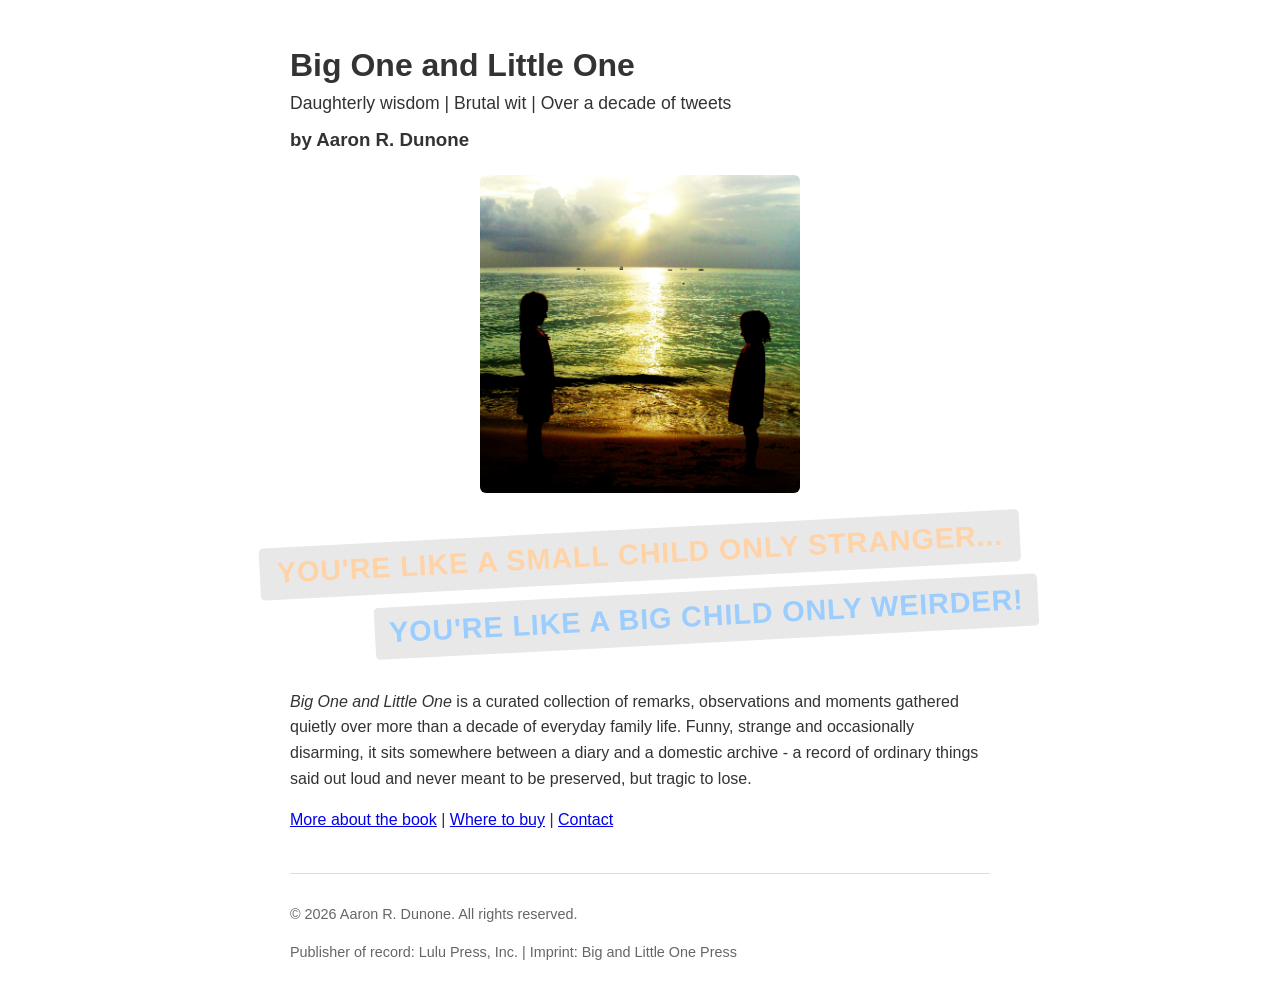
<file: index.html>
<!DOCTYPE html>
<html lang="en">
<head>
  <meta charset="UTF-8">
  <meta name="viewport" content="width=device-width, initial-scale=1.0">
  <title>Big One and Little One | Official Book Page</title>
  <meta name="description" content="Information about the book Big and Little One by Aaron R. Dunone.">
    <link rel="stylesheet" href="style.css">
</head>
<body>

  <h1>Big One and Little One</h1>
  <h2 class="subtitle">Daughterly wisdom | Brutal wit | Over a decade of tweets</h2>
  <h3>by Aaron R.  Dunone</h3>

  <img src="splash_page.jpg" alt="Book cover for Big and Little One" class="cover">


<!-- Tweet insertion ctr/left, up a bit, Scribe tweet #D2D4DA -->
<div style="
    position: relative;
    width: 100%;
    height: 4em; <!-- This controls inserted white space -->
    pointer-events: none;
">

  <div style="
      position: absolute;
      top: 50%;
      left: 50%;
      transform:
        translate(-50%, +80%)
        translate(0em, -2em)
        rotate(-3deg);
      background-color: #E8E8E8;
      color: #FFD3A6;
      font-size: 1.8em;
      font-weight: 700;
      letter-spacing: 0.03em;
      text-transform: uppercase;
      text-align: center;
      line-height: 1.1;
      padding: 0.35em 0.6em;
      border-radius: 0.15em;
      white-space: nowrap;
      pointer-events: auto;
  ">
    You're like a small child only stranger...
  </div>
</div>
<!-- End of Scribe tweet -->

<!-- Tweet insertion ctr/left, up a bit, big one -->
<div style="
    position: relative;
    width: 100%;
    height: 6em; <!-- This controls inserted white space -->
    pointer-events: none;
">

  <div style="
      position: absolute;
      top: 50%;
      left: 50%;
      transform:
        translate(-40%, +45%)
        translate(0em, -2em)
        rotate(-3deg);
      background-color: #e8e8e8;
      color: #9BCDFF;
      font-size: 1.8em;
      font-weight: 700;
      letter-spacing: 0.03em;
      text-transform: uppercase;
      text-align: center;
      line-height: 1.1;
      padding: 0.35em 0.5em;
      border-radius: 0.15em;
      white-space: nowrap;
      pointer-events: auto;
  ">
    You're like a big child only weirder!
  </div>
</div>




<p><em>Big One and Little One</em> is a curated collection of remarks, observations and moments gathered quietly over more than a decade of everyday family life. Funny, strange and occasionally disarming, it sits somewhere between a diary and a domestic archive - a record of ordinary things said out loud and never meant to be preserved, but tragic to lose.
</p>

<!--This page provides basic information and a contact point for the book. -->


<p>
  <a href="about.html">More about the book</a> |
  <a href="buy.html">Where to buy</a> | 
  <a href="contact.html">Contact</a>
</p>


  <div class="footer">
    <p>&copy; 2026 Aaron R. Dunone. All rights reserved.</p>
    <p>Publisher of record: Lulu Press, Inc. | Imprint: Big and Little One Press</p>
  </div>

</body>
</html>
</file>
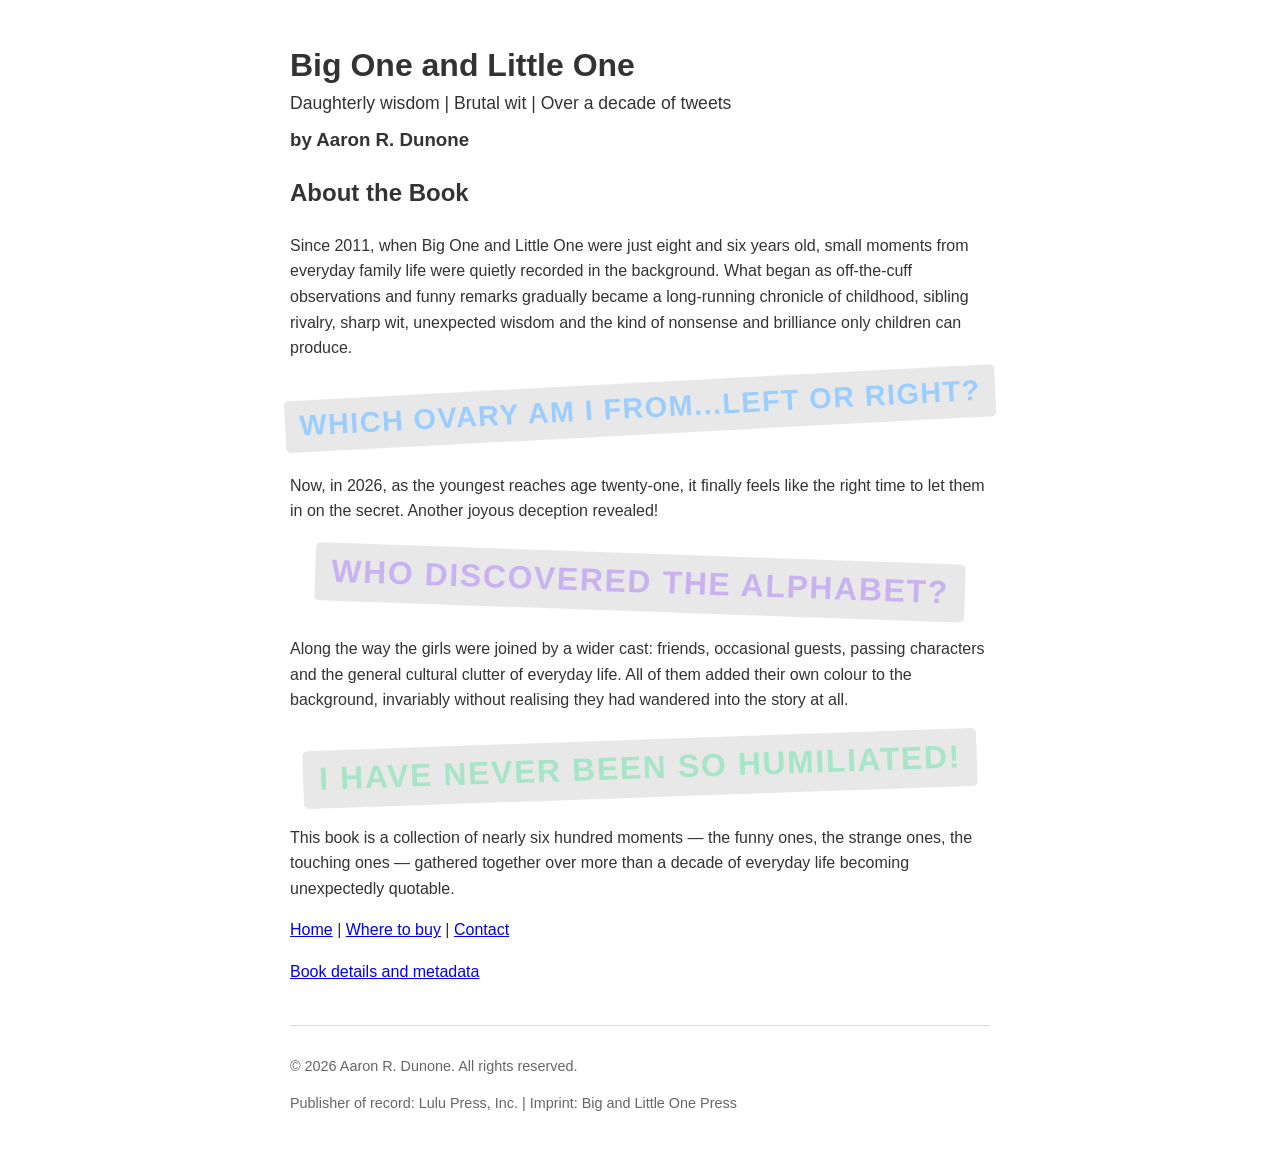
<file: about.html>
<!DOCTYPE html>
<html lang="en">
<head>
  <meta charset="UTF-8">
  <title>About the Book | Big One and Little One</title>
  <meta name="viewport" content="width=device-width, initial-scale=1.0">
  <link rel="stylesheet" href="style.css">
</head>
<body>

  <h1>Big One and Little One</h1>
  <h2 class="subtitle">Daughterly wisdom | Brutal wit | Over a decade of tweets</h2>
  <h3>by Aaron R.  Dunone</h3>

<!-- Tweet candidates
Little One: "The tooth fairy is noctural"
-->

  <h2>About the Book</h2>

<p>
Since 2011, when Big One and Little One were just eight and six years old, small moments from everyday family life were quietly recorded in the background. What began as off‑the‑cuff observations and funny remarks gradually became a long‑running chronicle of childhood, sibling rivalry, sharp wit, unexpected wisdom and the kind of nonsense and brilliance only children can produce.
</p>

<!-- Tweet insertion RHS, down a bit, Ovary-->
<div style="
    position: relative;
    width: 100%;
    height: 5em; <!-- This controls inserted white space -->
    pointer-events: none;
">

  <div style="
      position: absolute;
      top: 50%;
      left: 50%;
      transform:
        translate(-50%, 45%)
        translate(0em, -2em)
        rotate(-3deg);
      background-color: #e8e8e8;
      color: #9BCDFF;
      font-size: 1.8em;
      font-weight: 700;
      letter-spacing: 0.05em;
      text-transform: uppercase;
      text-align: center;
      line-height: 1.1;
      padding: 0.35em 0.5em;
      border-radius: 0.15em;
      white-space: nowrap;
      pointer-events: auto;
  ">
    Which ovary am I from...LEFT OR RIGHT?
  </div>
</div>
<!-- End Ovary tweet -->

<p>
Now, in 2026, as the youngest reaches age twenty‑one, it finally feels like the right time to let them in on the secret. Another joyous deception revealed!
</p>

<!-- Tweet insertion centred little one, Alphabet -->
<div style="
    position: relative;
    width: 100%;
    height: 5em; <!-- This controls inserted white space -->
    pointer-events: none;
">

  <div style="
      position: absolute;
      top: 50%;
      left: 50%;
      transform:
        translate(-50%, +65%)
        translate(0em, -2em)
        rotate(+2deg);
      background-color: #e8e8e8;
      color: #C9B2F0;
      font-size: 2.0em;
      font-weight: 700;
      letter-spacing: 0.05em;
      text-transform: uppercase;
      text-align: center;
      line-height: 1.1;
      padding: 0.35em 0.5em;
      border-radius: 0.15em;
      white-space: nowrap;
      pointer-events: auto;
  ">
    WHO DISCOVERED THE ALPHABET?
  </div>
</div>
<!-- End Alphabet tweet -->

<p>
Along the way the girls were joined by a wider cast: friends, occasional guests, passing characters and the general cultural clutter of everyday life. All of them added their own colour to the background, invariably without realising they had wandered into the story at all.
</p>

<!-- Tweet insertion ctr, humiliated Guest -->
<div style="
    position: relative;
    width: 100%;
    height: 5em; <!-- This controls inserted white space -->
    pointer-events: none;
">

  <div style="
      position: absolute;
      top: 50%;
      left: 50%;
      transform:
        translate(-50%, +60%)
        translate(0em, -2em)
        rotate(-2deg);
      background-color: #e8e8e8;
      color: #A7E5C7;
      font-size: 2.0em;
      font-weight: 700;
      letter-spacing: 0.05em;
      text-transform: uppercase;
      text-align: center;
      line-height: 1.1;
      padding: 0.35em 0.5em;
      border-radius: 0.15em;
      white-space: nowrap;
      pointer-events: auto;
  ">
    I have never been so humiliated!
  </div>
</div>
<!-- End Guest tweet -->

<p>
This book is a collection of nearly six hundred moments — the funny ones, the strange ones, the touching ones — gathered together over more than a decade of everyday life becoming unexpectedly quotable.
</p>











<!-- Which ovary am I from... (bigone) -->

<p>
  <a href="index.html">Home</a> | 
  <a href="buy.html">Where to buy</a> | 
  <a href="contact.html">Contact</a>
</p>


<p>
  <a href="details.html">Book details and metadata</a>
</p>

  <div class="footer">
    <p>&copy; 2026 Aaron R. Dunone. All rights reserved.</p>
    <p>Publisher of record: Lulu Press, Inc. | Imprint: Big and Little One Press</p>
  </div>

</body>
</html>
</file>
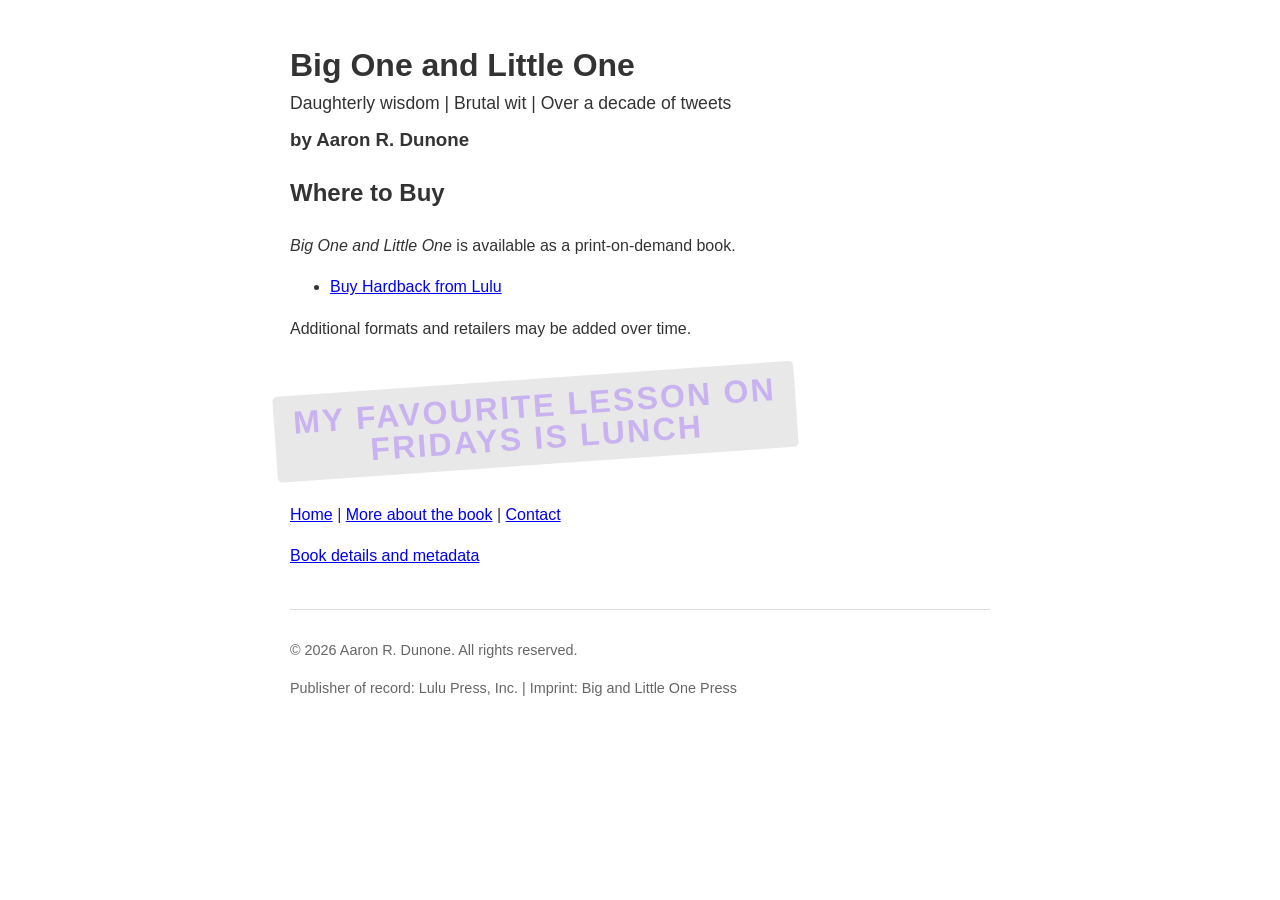
<file: buy.html>
<!DOCTYPE html>
<html lang="en">
<head>
  <meta charset="UTF-8">
  <title>Where to Buy | Big One and Little One</title>
  <meta name="viewport" content="width=device-width, initial-scale=1.0">
  <link rel="stylesheet" href="style.css">
</head>
<body>

  <h1>Big One and Little One</h1>
  <h2 class="subtitle">Daughterly wisdom | Brutal wit | Over a decade of tweets</h2>
  <h3>by Aaron R.  Dunone</h3>

  <h2>Where to Buy</h2>

<p>
<em>Big One and Little One</em> is available as a print-on-demand book.
</p>

<ul>
  <li>
    <a href="https://www.lulu.com/shop/aaron-dunone/big-one-and-little-one/hardcover/product-e769evr.html?q=big+one+and+little+one" target="_blank" rel="noopener noreferrer">Buy Hardback from Lulu</a>
  </li>
</ul>

<p>
Additional formats and retailers may be added over time.
</p>

<!-- Test with grey surround -->
<div style="
    position: relative;
    width: 100%;
    height: 8em; <!-- This controls inserted white space -->
    pointer-events: none;
">

  <div style="
      position: absolute;
      top: 50%;
      left: 50%;
      transform:
        translate(-70%, -50%)
        rotate(-4deg);
      background-color: #e8e8e8;
      color: #C9B2F0;
      font-size: 2.0em;
      font-weight: 700;
      letter-spacing: 0.07em;
      text-transform: uppercase;
      text-align: center;
      line-height: 1.0;
      padding: 0.35em 0.6em;
      border-radius: 0.15em;
      white-space: nowrap;
      pointer-events: auto;
  ">
    MY FAVOURITE LESSON ON<br>
    FRIDAYS IS LUNCH
  </div>

</div>

<!--
<img src="raising_daughters.jpg" alt="Money out of the window" class="cover">
-->

<p>
  <a href="index.html">Home</a> | 
  <a href="about.html">More about the book</a> |
  <a href="contact.html">Contact</a>
</p>

<p>
  <a href="details.html">Book details and metadata</a>
</p>

  <div class="footer">
    <p>&copy; 2026 Aaron R. Dunone. All rights reserved.</p>
    <p>Publisher of record: Lulu Press, Inc. | Imprint: Big and Little One Press</p>
  </div>

</body>
</html>
</file>
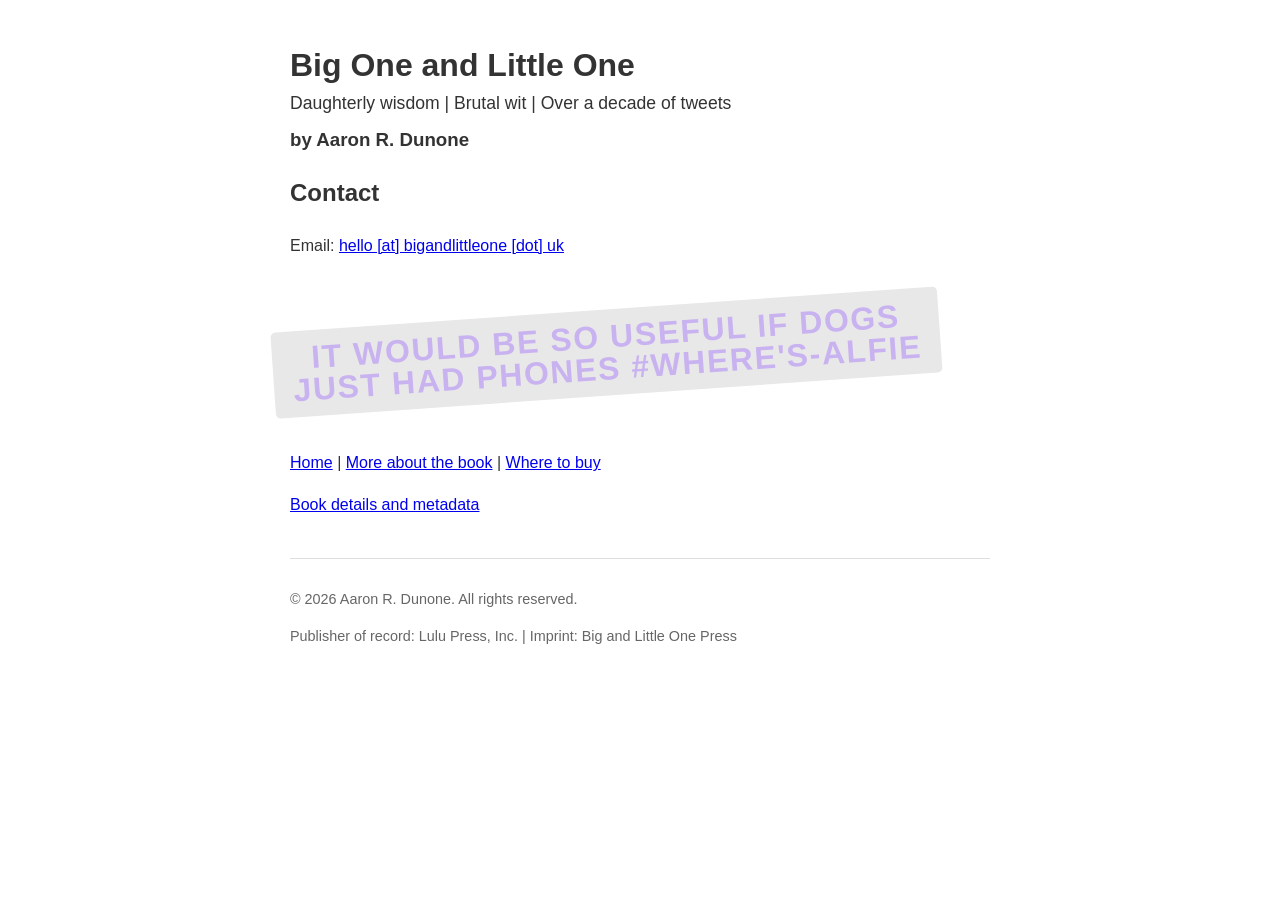
<file: contact.html>
<!DOCTYPE html>
<html lang="en">
<head>
  <meta charset="UTF-8">
  <title>Contact | Big One and Little One</title>
  <meta name="viewport" content="width=device-width, initial-scale=1.0">
  <link rel="stylesheet" href="style.css">
</head>

<body>

  <h1>Big One and Little One</h1>
  <h2 class="subtitle">Daughterly wisdom | Brutal wit | Over a decade of tweets</h2>
  <h3>by Aaron R. Dunone</h3>

  <h2>Contact</h2>

<div class="contact-details">
  <p>
    Email:
    <a href="mailto:hello@bigandlittleone.uk">
      hello [at] bigandlittleone [dot] uk
    </a>
  </p>
</div>

<!-- It would be so useful if dogs just had phones #WheresAlfie -->
<!-- Test with grey surround -->
<div style="
    position: relative;
    width: 100%;
    height: 8em; <!-- This controls inserted white space -->
    pointer-events: none;
">

  <div style="
      position: absolute;
      top: 50%;
      left: 50%;
      transform:
        translate(-55%, -70%)
        rotate(-4deg);
      background-color: #e8e8e8;
      color: #C9B2F0;
      font-size: 2.0em;
      font-weight: 700;
      letter-spacing: 0.05em;
      text-transform: uppercase;
      text-align: center;
      line-height: 1.0;
      padding: 0.35em 0.6em;
      border-radius: 0.15em;
      white-space: nowrap;
      pointer-events: auto;
  ">
    It would be so useful if dogs<br>
    just had phones #Where's-Alfie
  </div>

</div>
<p>
  <a href="index.html">Home</a> | 
  <a href="about.html">More about the book</a> |
  <a href="buy.html">Where to buy</a>
</p>

<p>
  <a href="details.html">Book details and metadata</a>
</p>

  <div class="footer">
    <p>&copy; 2026 Aaron R. Dunone. All rights reserved.</p>
    <p>Publisher of record: Lulu Press, Inc. | Imprint: Big and Little One Press</p>
  </div>

</body>
</html>
</file>
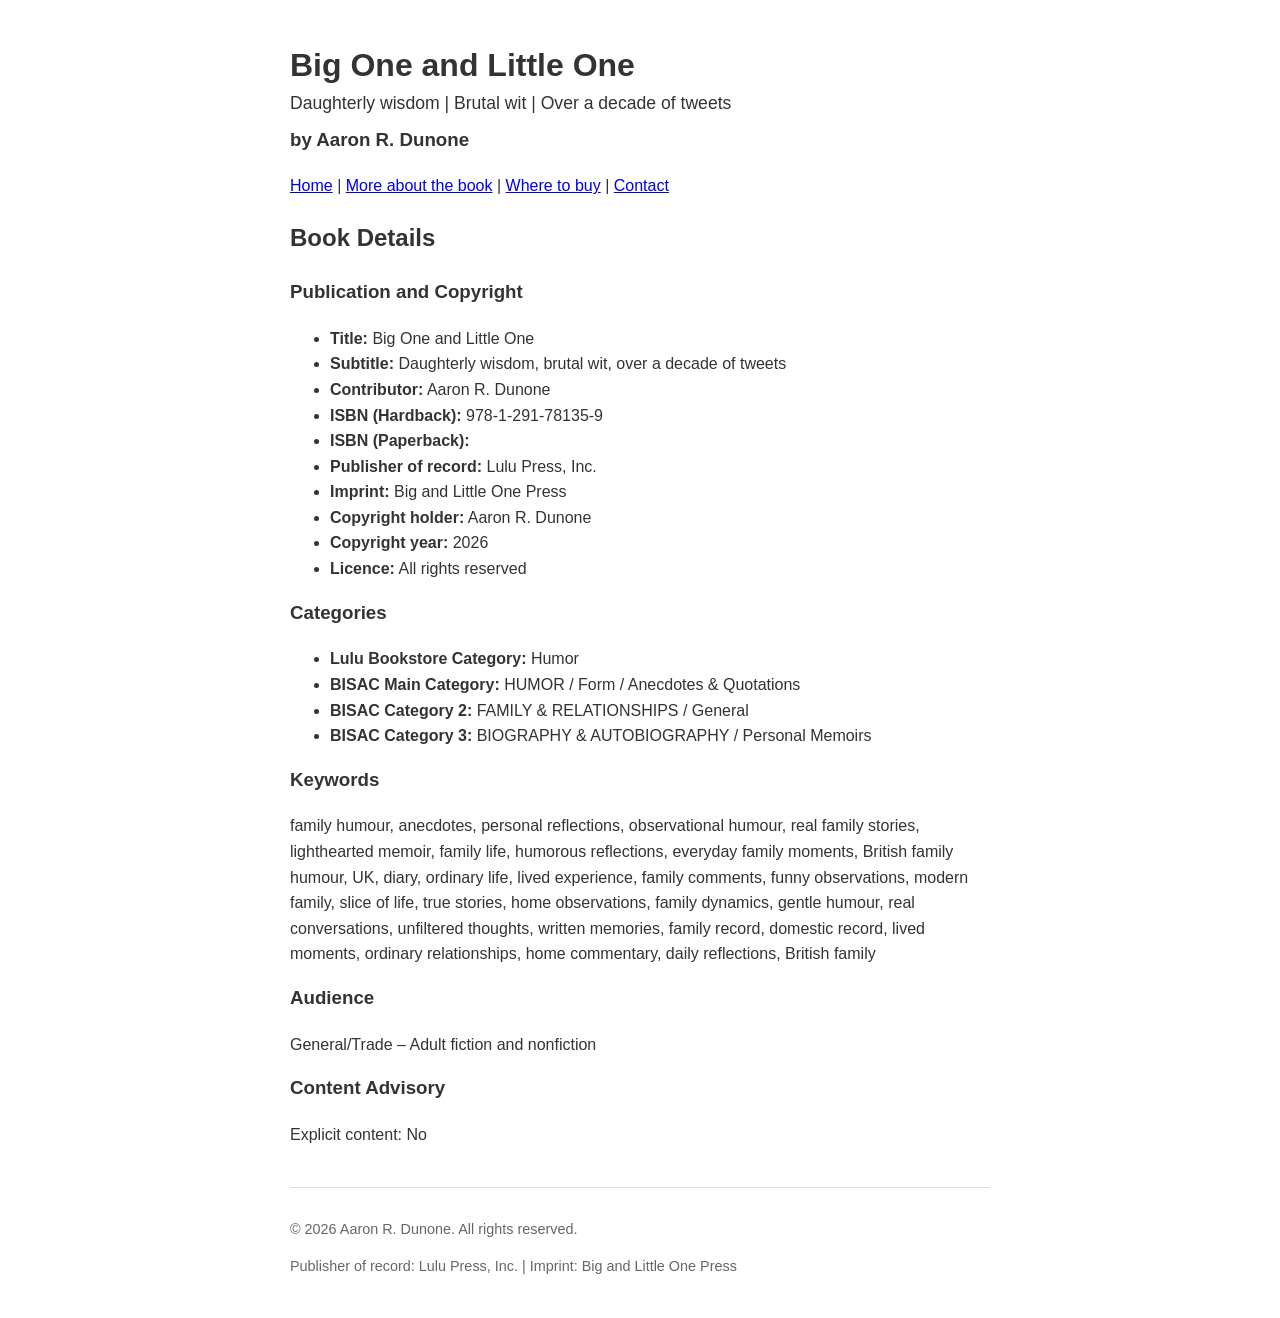
<file: details.html>
<!DOCTYPE html>
<html lang="en">
<head>
  <meta charset="UTF-8">
  <title>Book Details | Big One and Little One</title>
  <meta name="viewport" content="width=device-width, initial-scale=1.0">
  <link rel="stylesheet" href="style.css">
</head>

<body>

  <h1>Big One and Little One</h1>
  <h2 class="subtitle">Daughterly wisdom | Brutal wit | Over a decade of tweets</h2>
  <h3>by Aaron R. Dunone</h3>

  <p>
    <a href="index.html">Home</a> |
    <a href="about.html">More about the book</a> |
    <a href="buy.html">Where to buy</a> |
    <a href="contact.html">Contact</a>
  </p>

  <h2>Book Details</h2>

<h3>Publication and Copyright</h3>

  <ul>
    <li><strong>Title:</strong> Big One and Little One</li>
    <li><strong>Subtitle:</strong> Daughterly wisdom, brutal wit, over a decade of tweets</li>
    <li><strong>Contributor:</strong> Aaron R. Dunone</li>
    <li><strong>ISBN (Hardback):</strong> 978-1-291-78135-9</li>
    <li><strong>ISBN (Paperback):</strong> </li>
    <li><strong>Publisher of record:</strong> Lulu Press, Inc.</li>
    <li><strong>Imprint:</strong> Big and Little One Press</li>
    <li><strong>Copyright holder:</strong> Aaron R. Dunone</li>
    <li><strong>Copyright year:</strong> 2026</li>
    <li><strong>Licence:</strong> All rights reserved</li>
  </ul>


  <h3>Categories</h3>
  <ul>
    <li><strong>Lulu Bookstore Category:</strong> Humor</li>
    <li><strong>BISAC Main Category:</strong> HUMOR / Form / Anecdotes &amp; Quotations</li>
    <li><strong>BISAC Category 2:</strong> FAMILY &amp; RELATIONSHIPS / General</li>
    <li><strong>BISAC Category 3:</strong> BIOGRAPHY &amp; AUTOBIOGRAPHY / Personal Memoirs</li>
  </ul>

  <h3>Keywords</h3>
  <p>
    family humour, anecdotes, personal reflections, observational humour,
    real family stories, lighthearted memoir, family life, humorous reflections,
    everyday family moments, British family humour, UK, diary, ordinary life,
    lived experience, family comments, funny observations, modern family,
    slice of life, true stories, home observations, family dynamics,
    gentle humour, real conversations, unfiltered thoughts, written memories,
    family record, domestic record, lived moments, ordinary relationships,
    home commentary, daily reflections, British family
  </p>

  <h3>Audience</h3>
  <p>
    General/Trade – Adult fiction and nonfiction
  </p>

  <h3>Content Advisory</h3>
  <p>
    Explicit content: No
  </p>

  <div class="footer">
    <p>&copy; 2026 Aaron R. Dunone. All rights reserved.</p>
    <p>
      Publisher of record: Lulu Press, Inc. |
      Imprint: Big and Little One Press
    </p>
  </div>

</body>
</html>
</file>
<file: style.css>
body {
      font-family: Arial, sans-serif;
      line-height: 1.6;
      max-width: 700px;
      margin: 40px auto;
      padding: 0 20px;
      color: #333;
    }
    h1 {
      font-weight: 600;
      margin-bottom: 0;
    }

    .subtitle {
      margin-top: -0.1em;
      margin-bottom: 0.4em;
      font-weight: normal;
      font-size: 1.1em; /* adjust up/down to taste */
    }

    h3 {
      margin-top: 0;
    }

    .cover {
      display: block;            /* allows margin auto to centre the image */
      max-width: 25vw;           /* 25% of the viewport width */
      height: auto;              /* maintain aspect ratio */
      margin: 20px auto;         /* centres the image */
      border-radius: 6px;
    }

    .footer {
      margin-top: 40px;
      font-size: 0.9em;
      color: #666;
      border-top: 1px solid #ddd;
      padding-top: 15px;
    }

    .contact-details {
      margin-bottom: 3em;
    }
</file>
